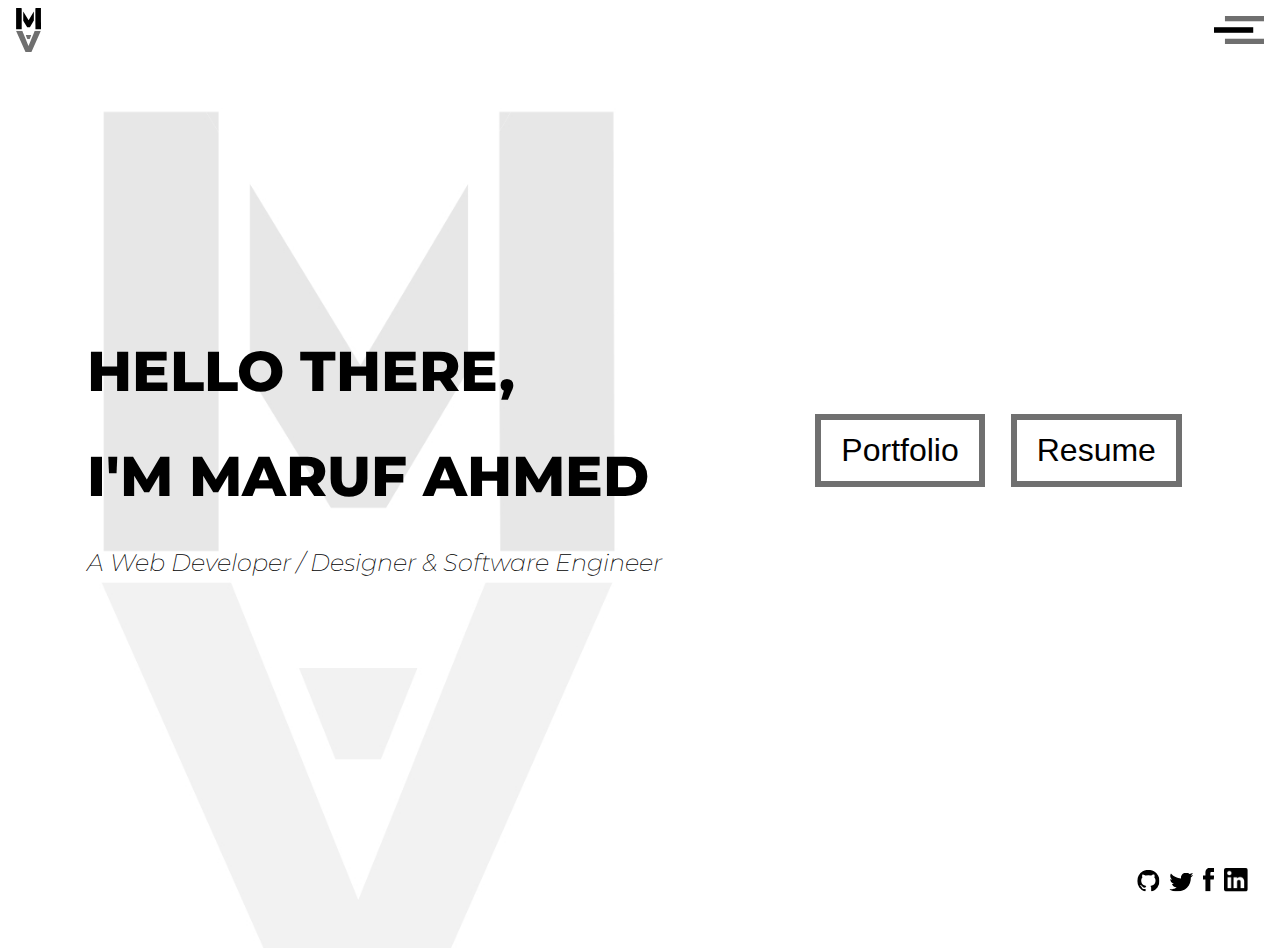
<file: index.html>
<!DOCTYPE html>
<html lang="en">
<head>
    <meta charset="UTF-8">
    <meta name="viewport" content="width=device-width, initial-scale=1.0">
    <meta http-equiv="X-UA-Compatible" content="ie=edge">
    <link rel="stylesheet" href="main.css">
    <title>MarufAhmed</title>
    <link rel = "icon" href =  
    "images/brandLogo.png" 
            type = "image/x-icon"> 
</head>
<body>
    <!-- <img class="watermark" src="images/watermark.svg" alt=""> -->
    <header>
        <div class="brand-logo">
            <a href="index.html"><img src="images/brandLogo.svg" alt="" class="ham-img"></a>
        </div>
        <div class="ham">
            <img src="images/hamburger.svg" alt="" class="ham-img">
        </div>
        
    </header>
    <nav class="navarea">
        <img class='cross'src="images/cross.svg" alt="">
        <ul>
            <li><a href="index.html">HOME</a></li>
            <li><a href="portfolio.html">PORTFOLIO</a></li>
            <li><a href="contact.html">CONTACT</a></li>
            <li><a href="index.html">ABOUT</a></li>
        </ul>
    </nav>
    <div class="container">
        <div class="title-text">
            <h1>HELLO THERE,</h1>
            <h1>I'M MARUF AHMED</h1>
            <h3 class="about-me">A Web Developer / Designer & Software Engineer</h3>
        </div>
        <div class="btns">
            <a href="portfolio.html"><button class="project-btn">Portfolio</button></a>
            <a href="files/CV.pdf"><button class="project-btn">Resume</button></a>
        </div>
    </div>

    <footer>
        <div class="connect">
            <a href="https://github.com/marufahmed-afk"><img src="images/git.svg" alt="" class="git"></a>
            <a href="https://twitter.com/warrior6649"><img src="images/twitter.svg" alt="" class="twitter"></a>
            <a href="https://www.facebook.com/maruf.xlr"><img src="images/facebook.svg" alt="" class="facebook"></a>
            <a href="https://www.linkedin.com/in/maruf-ahmed-13bb26140/"><img src="images/linkedin.svg" alt="" class="linkedin"></a>
        </div>
    </footer>
</body>
<script src="main.js"></script>
</html>
</file>
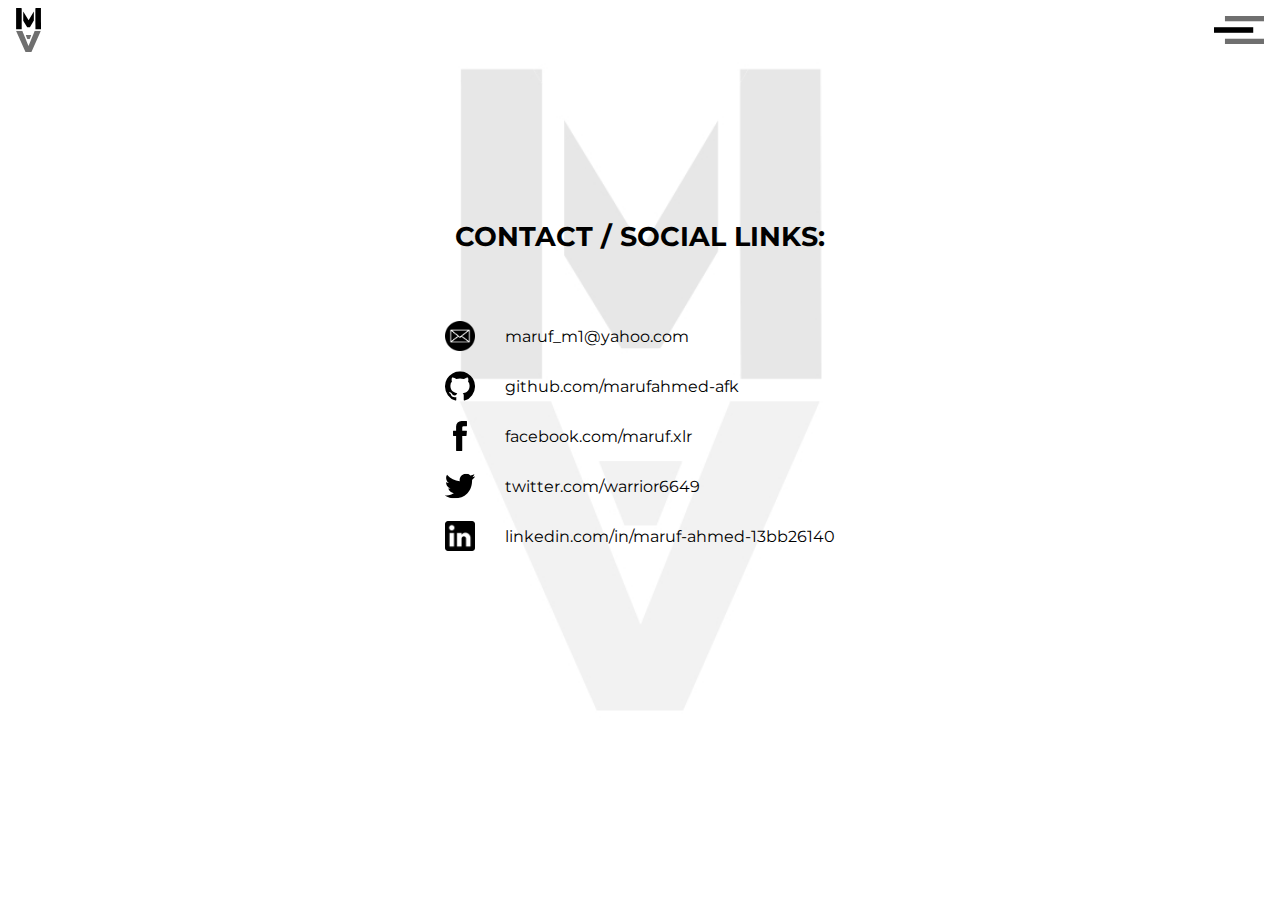
<file: contact.html>
<!DOCTYPE html>
<html lang="en">
<head>
    <meta charset="UTF-8">
    <meta name="viewport" content="width=device-width, initial-scale=1.0">
    <meta http-equiv="X-UA-Compatible" content="ie=edge">
    <link rel="stylesheet" href="main.css">
    <title>Contact</title>
    <link rel = "icon" href =  
    "images/brandLogo.png" 
            type = "image/x-icon"> 
</head>
<body>
    <!-- <img class="watermark" src="images/watermark.svg" alt=""> -->
    <header>
        <div class="brand-logo">
            <a href="index.html"><img src="images/brandLogo.svg" alt="" class="ham-img"></a>
        </div>
        <div class="ham">
            <img src="images/hamburger.svg" alt="" class="ham-img">
        </div>
        
    </header>
    <nav class="navarea">
        <img class='cross'src="images/cross.svg" alt="">
        <ul>
            <li><a href="index.html">HOME</a></li>
            <li><a href="portfolio.html">PORTFOLIO</a></li>
            <li><a href="contact.html">CONTACT</a></li>
            <li><a href="index.html">ABOUT</a></li>
        </ul>
    </nav>
    <div class="contact-wrapper">
       <h1 class="contact-text">
           CONTACT / SOCIAL LINKS:
       </h1>
       <div class="connect">
           <div class="contact">
            <img src="images/email.png" alt="" class="git">
            <a href="#">maruf_m1@yahoo.com</a>
           </div> 
           <div class="contact">
            <img src="images/git.svg" alt="" class="git">
            <a href="https://github.com/marufahmed-afk">github.com/marufahmed-afk</a>
           </div> 
           <div class="contact">
            <img src="images/facebook.svg" alt="" class="git">
            <a href="https://www.facebook.com/maruf.xlr">facebook.com/maruf.xlr</a>
           </div> 
           <div class="contact">
            <img src="images/twitter.svg" alt="" class="git">
            <a href="https://twitter.com/warrior6649">twitter.com/warrior6649</a>
           </div> 
           <div class="contact">
            <img src="images/linkedin.svg" alt="" class="git">
            <a href="https://www.linkedin.com/in/maruf-ahmed-13bb26140/">linkedin.com/in/maruf-ahmed-13bb26140</a>
           </div> 
        </div>
    </div>
</body>
<script src="main.js"></script>
</html>
</file>
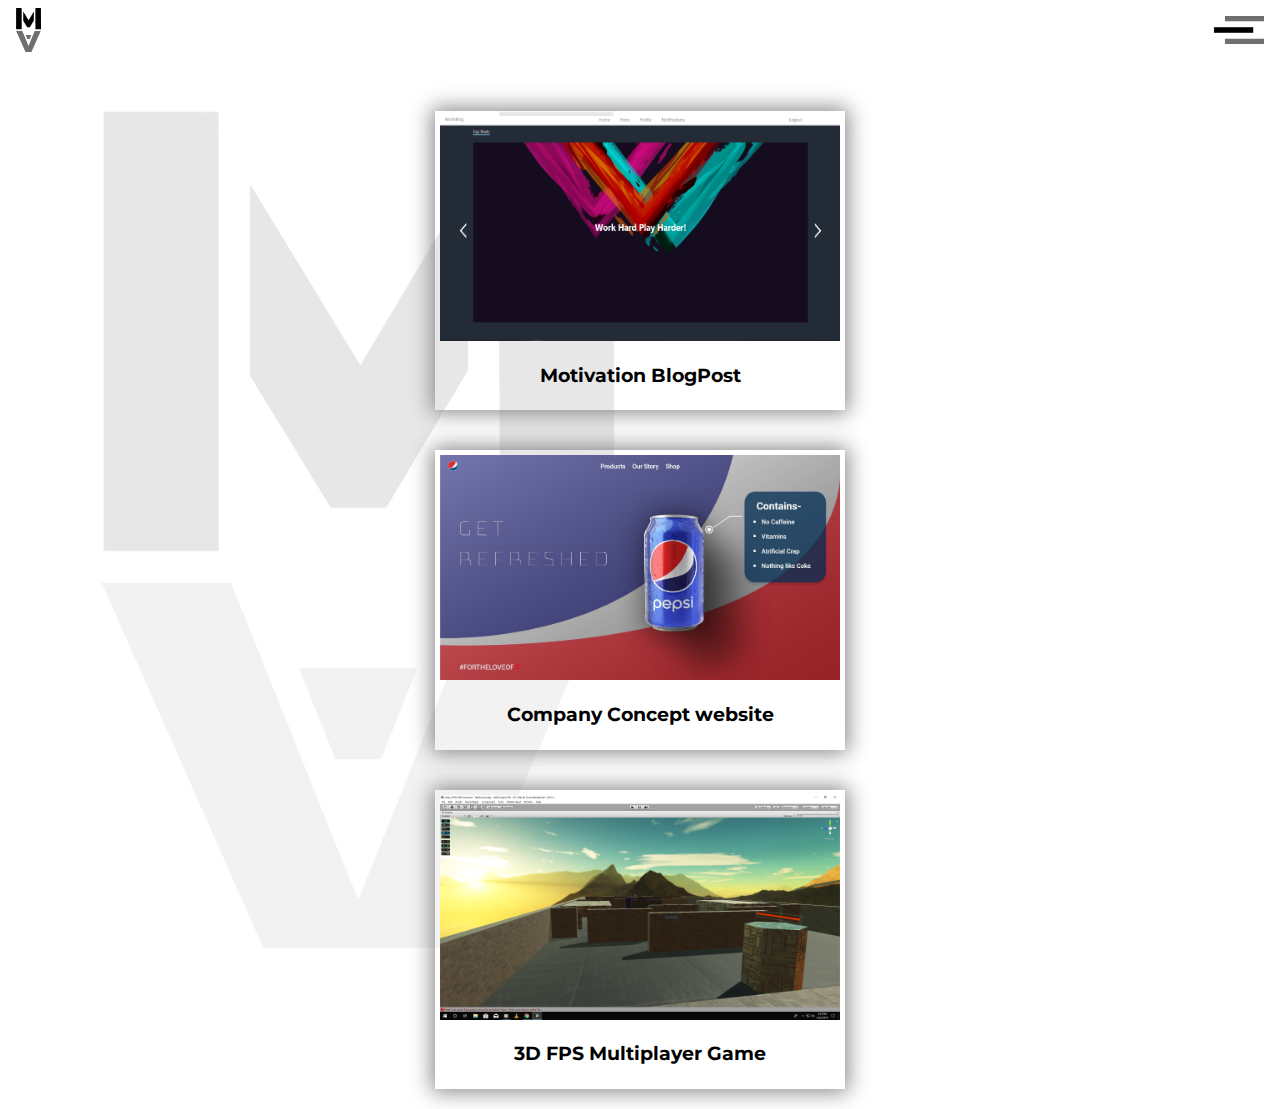
<file: portfolio.html>
<!DOCTYPE html>
<html lang="en">
<head>
    <meta charset="UTF-8">
    <meta name="viewport" content="width=device-width, initial-scale=1.0">
    <meta http-equiv="X-UA-Compatible" content="ie=edge">
    <link rel="stylesheet" href="main.css">
    <title>Portfolio</title>
    <link rel = "icon" href =  
    "images/brandLogo.png" 
            type = "image/x-icon"> 
</head>
<body>
    <!-- <img class="watermark" src="images/watermark.svg" alt=""> -->
    <header>
        <div class="brand-logo">
            <a href="index.html"><img src="images/brandLogo.svg" alt="" class="ham-img"></a>
        </div>
        <div class="ham">
            <img src="images/hamburger.svg" alt="" class="ham-img">
        </div>
        
    </header>
    <nav class="navarea">
        <img class='cross'src="images/cross.svg" alt="">
        <ul>
            <li><a href="index.html">HOME</a></li>
            <li><a href="portfolio.html">PORTFOLIO</a></li>
            <li><a href="contact.html">CONTACT</a></li>
            <li><a href="index.html">ABOUT</a></li>
        </ul>
    </nav>
    <div class="container">
        <div class="projects">
            <div class="project">
                <a href="https://github.com/marufahmed-afk/motivblog"><img src="images/motivblog.jpg" alt=""></a>
                <h3>Motivation BlogPost</h3>
            </div>
            <div class="project">
                <a href="https://github.com/marufahmed-afk/Company-Page"><img src="images/pepsi.jpg" alt=""></a>
                <h3>Company Concept website</h3>
            </div>
            <div class="project">
                <a href=""><img src="images/fpsgame.png" alt=""></a>
                <h3>3D FPS Multiplayer Game</h3>
            </div>
        </div>
    </div>
</body>
<script src="main.js"></script>
</html>
</file>
<file: main.css>
@import url("https://fonts.googleapis.com/css?family=Montserrat:100,100i,200,200i,300,300i,400,400i,500,500i,600,600i,700,700i,800,800i,900,900i&display=swap");
body, html {
  margin: 0;
}

body {
  height: 100vh;
  font-family: 'Montserrat', sans-serif;
  background-image: url("images/bg-2.jpg");
  overflow: hidden;
  background-size: contain;
  background-position: center;
  background-repeat: no-repeat;
}

header {
  position: absolute;
  margin-top: -1em;
  padding: 1em;
  display: -webkit-box;
  display: -ms-flexbox;
  display: flex;
  -webkit-box-pack: justify;
      -ms-flex-pack: justify;
          justify-content: space-between;
  width: calc(100% - 2em);
  padding-top: 1.5em;
  -webkit-box-align: center;
      -ms-flex-align: center;
          align-items: center;
}

header .brand-logo img {
  width: 25px;
}

header .ham {
  cursor: pointer;
}

header .ham img {
  -webkit-transition: 0.6s;
  transition: 0.6s;
  -webkit-transform-style: preserve-3d;
          transform-style: preserve-3d;
  width: 50px;
}

header .ham img:hover {
  -webkit-transform: rotateY(180deg);
          transform: rotateY(180deg);
}

.active-nav {
  display: -webkit-box !important;
  display: -ms-flexbox !important;
  display: flex !important;
}

.navarea {
  position: absolute;
  top: 0;
  right: 0;
  width: 350px;
  height: 100vh;
  background-color: #707070;
  display: none;
  -webkit-box-pack: start;
      -ms-flex-pack: start;
          justify-content: flex-start;
  -webkit-box-align: center;
      -ms-flex-align: center;
          align-items: center;
  z-index: 20;
  -webkit-box-shadow: 8px 0px 8px 10px #888888;
          box-shadow: 8px 0px 8px 10px #888888;
}

.navarea .cross {
  position: absolute;
  top: 1em;
  right: 1em;
  width: 30px;
  cursor: pointer;
}

.navarea ul li {
  list-style-type: none;
  margin: 20px 0px;
  -webkit-transition: 0.4s;
  transition: 0.4s;
}

.navarea ul li a {
  text-decoration: none;
  font-size: 1.7em;
  font-weight: 700;
  color: white;
}

.navarea ul li:hover {
  -webkit-transform: scale(1.3);
          transform: scale(1.3);
}

.watermark {
  position: absolute;
  left: 0;
  padding-left: 2.5%;
  padding-top: 4em;
  z-index: -20;
  width: 475px;
}

body .container {
  padding: 0em 1em 3em 1em;
  display: -webkit-box;
  display: -ms-flexbox;
  display: flex;
  -webkit-box-orient: vertical;
  -webkit-box-direction: normal;
      -ms-flex-direction: column;
          flex-direction: column;
  -webkit-box-pack: center;
      -ms-flex-pack: center;
          justify-content: center;
  -webkit-box-align: center;
      -ms-flex-align: center;
          align-items: center;
  text-align: center;
  height: 100%;
}

body .container .title-text h1 {
  font-size: 2.5em;
  font-weight: 800;
}

body .container .title-text h3 {
  font-weight: 200;
  font-style: italic;
}

body .container .btns {
  padding-top: 4em;
}

body .container .btns .project-btn {
  margin: 10px;
  padding: 12px 20px;
  font-size: 2em;
  font-weight: 400;
  color: black;
  border: 6px solid #707070;
  cursor: pointer;
  background: transparent;
  -webkit-transition: 0.3s;
  transition: 0.3s;
}

body .container .btns .project-btn:hover {
  color: white;
  background: #707070;
  -webkit-transform: scale(1.2);
          transform: scale(1.2);
}

footer {
  position: absolute;
  bottom: 0em;
  right: 0em;
}

footer .connect {
  -webkit-transform: scale(0.7);
          transform: scale(0.7);
}

footer .connect img {
  margin-right: 10px;
}

.projects {
  padding-top: 300px;
  display: -webkit-box;
  display: -ms-flexbox;
  display: flex;
  -webkit-box-orient: vertical;
  -webkit-box-direction: normal;
      -ms-flex-direction: column;
          flex-direction: column;
  -webkit-box-align: center;
      -ms-flex-align: center;
          align-items: center;
}

.project {
  margin: 20px;
  padding: 5px;
  text-align: center;
  -webkit-box-shadow: 0px 0px 20px 3px #888888;
          box-shadow: 0px 0px 20px 3px #888888;
}

.project a img {
  width: 400px;
  height: 225px;
}

.contact-text {
  margin-top: -100px;
  font-size: 1.7em;
}

.contact-wrapper {
  padding: 20em 3em 3em 3em;
  display: -webkit-box;
  display: -ms-flexbox;
  display: flex;
  -webkit-box-orient: vertical;
  -webkit-box-direction: normal;
      -ms-flex-direction: column;
          flex-direction: column;
  -webkit-box-pack: center;
      -ms-flex-pack: center;
          justify-content: center;
  -webkit-box-align: center;
      -ms-flex-align: center;
          align-items: center;
}

.contact-wrapper .connect {
  padding-top: 30px;
}

.contact-wrapper .connect .contact {
  display: -webkit-box;
  display: -ms-flexbox;
  display: flex;
  -webkit-box-align: center;
      -ms-flex-align: center;
          align-items: center;
  margin: 20px 0px;
}

.contact-wrapper .connect .contact img {
  width: 30px;
  height: 30px;
  margin-right: 30px;
}

.contact-wrapper .connect .contact a {
  text-decoration: none;
  color: black;
}

@media only screen and (min-width: 1124px) {
  body .container {
    background-image: url("images/bg.jpg");
    background-size: cover;
    -webkit-box-orient: horizontal;
    -webkit-box-direction: normal;
        -ms-flex-direction: row;
            flex-direction: row;
    -ms-flex-pack: distribute;
        justify-content: space-around;
    -webkit-box-align: center;
        -ms-flex-align: center;
            align-items: center;
    text-align: left;
  }
  body .container .title-text h1 {
    font-size: 3.5em;
  }
  body .container .title-text h3 {
    font-size: 1.5em;
  }
  body .container .btns {
    padding-top: 0;
  }
  body .container .btns .project-btn {
    margin: 11px;
    font-size: 2em;
  }
  body .container .connect {
    padding-top: 30px;
    display: -webkit-box;
    display: -ms-flexbox;
    display: flex;
    -webkit-box-orient: vertical;
    -webkit-box-direction: normal;
        -ms-flex-direction: column;
            flex-direction: column;
    -webkit-box-align: baseline;
        -ms-flex-align: baseline;
            align-items: baseline;
  }
  body .container .connect .contact {
    display: -webkit-box;
    display: -ms-flexbox;
    display: flex;
    -webkit-box-align: center;
        -ms-flex-align: center;
            align-items: center;
    margin: 20px 0px;
  }
  body .container .connect .contact img {
    width: 30px;
    height: 30px;
    margin-right: 30px;
  }
  body .container .connect .contact a {
    text-decoration: none;
    color: black;
  }
}

@media only screen and (min-width: 1450px) {
  body .container .title-text h1 {
    font-size: 4em;
  }
  body .container .title-text h3 {
    font-size: 1.7em;
  }
  body .container .btns {
    padding-top: 0;
  }
  body .container .btns .project-btn {
    margin: 13px;
    font-size: 2.5em;
  }
  .projects {
    padding-top: 0;
    display: -webkit-box;
    display: -ms-flexbox;
    display: flex;
    -webkit-box-orient: horizontal;
    -webkit-box-direction: normal;
        -ms-flex-direction: row;
            flex-direction: row;
    -webkit-box-align: center;
        -ms-flex-align: center;
            align-items: center;
  }
  .contact-wrapper .connect .contact img {
    width: 40px;
    height: 40px;
    margin-right: 40px;
  }
  .contact-wrapper .connect .contact a {
    font-size: 1.4em;
  }
  .contact-wrapper .contact-text {
    font-size: 2em;
  }
}

@media only screen and (min-width: 1680px) {
  body .container .title-text h1 {
    font-size: 4.3em;
  }
  body .container .title-text h3 {
    font-size: 2em;
  }
  body .container .btns {
    padding-top: 0;
  }
  body .container .btns .project-btn {
    margin: 17px;
    font-size: 4em;
  }
  .project {
    margin: 20px;
    padding: 5px;
    text-align: center;
    -webkit-box-shadow: 0px 0px 20px 3px #888888;
            box-shadow: 0px 0px 20px 3px #888888;
  }
  .project a img {
    width: 550px;
    height: 310px;
  }
  .contact-wrapper .connect .contact img {
    width: 40px;
    height: 40px;
    margin-right: 40px;
  }
  .contact-wrapper .connect .contact a {
    font-size: 1.7em;
  }
  .contact-wrapper .contact-text {
    font-size: 2.4em;
  }
}
/*# sourceMappingURL=main.css.map */
</file>
